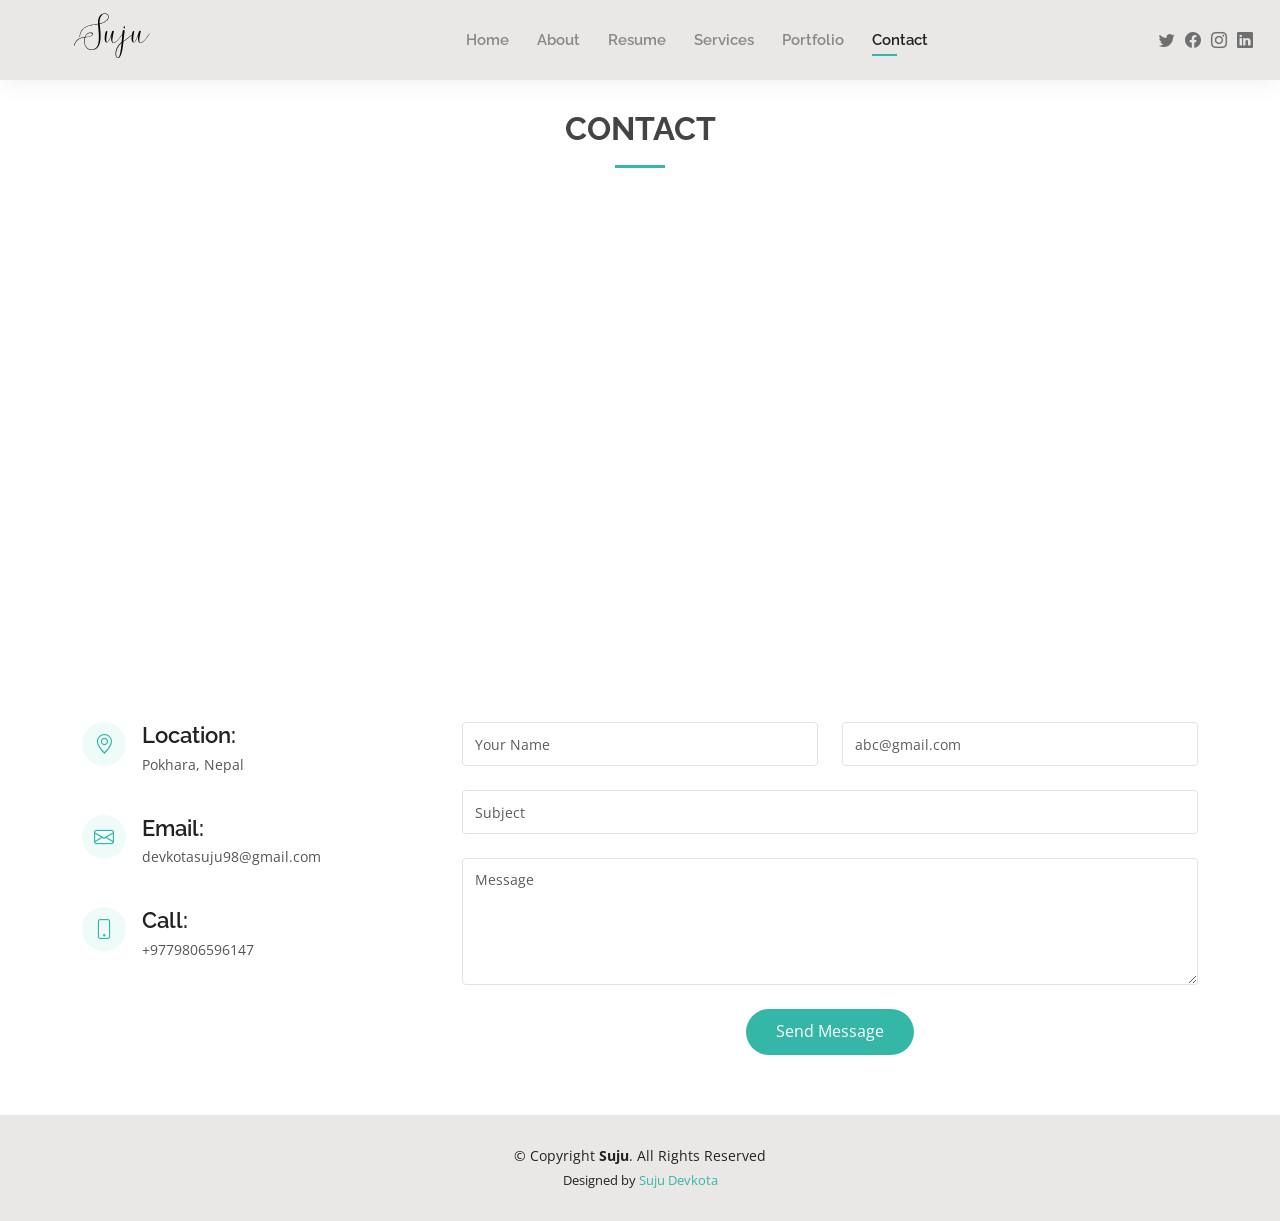
<file: contact.html>
<!DOCTYPE html>
<html lang="en">

<head>
  <meta charset="utf-8">
  <meta content="width=device-width, initial-scale=1.0" name="viewport">

  <title>Contact - Suju</title>
  <meta content="" name="description">
  <meta content="" name="keywords">

  <!-- Favicons -->
  <link href="assets/img/favicon.png" rel="icon">
  <link href="assets/img/apple-touch-icon.png" rel="apple-touch-icon">

  <!-- Google Fonts -->
  <link href="https://fonts.googleapis.com/css?family=Open+Sans:300,300i,400,400i,600,600i,700,700i|Raleway:300,300i,400,400i,500,500i,600,600i,700,700i|Poppins:300,300i,400,400i,500,500i,600,600i,700,700i" rel="stylesheet">

  <!-- Vendor CSS Files -->
  <link href="assets/vendor/aos/aos.css" rel="stylesheet">
  <link href="assets/vendor/bootstrap/css/bootstrap.min.css" rel="stylesheet">
  <link href="assets/vendor/bootstrap-icons/bootstrap-icons.css" rel="stylesheet">
  <link href="assets/vendor/boxicons/css/boxicons.min.css" rel="stylesheet">
  <link href="assets/vendor/glightbox/css/glightbox.min.css" rel="stylesheet">
  <link href="assets/vendor/swiper/swiper-bundle.min.css" rel="stylesheet">

  <!-- Template Main CSS File -->
  <link href="assets/css/style.css" rel="stylesheet">

</head>

<body>

  <!-- ======= Header ======= -->
  <header id="header" class="fixed-top">
    <div class="container-fluid d-flex justify-content-between align-items-center">

            <h1 class="logo me-auto me-lg-0"><a href="index.html"><svg xmlns="http://www.w3.org/2000/svg" xmlns:xlink="http://www.w3.org/1999/xlink" width="200" zoomAndPan="magnify" viewBox="0 0 375 374.999991" height="80" preserveAspectRatio="xMidYMid meet" version="1.0"><defs><g/></defs><g fill="#000000" fill-opacity="1"><g transform="translate(8.795497, 188.565188)"><g><path d="M 85.9375 43.164062 C 57.941406 45.367188 44.070312 15.296875 53.015625 -13.222656 C 92.289062 -16.589844 93.84375 -29.683594 85.808594 -34.480469 C 77.253906 -39.535156 58.328125 -36.292969 50.8125 -14.777344 C 25.277344 -12.183594 4.148438 0.648438 0.90625 26.3125 C 1.554688 26.3125 2.332031 26.3125 3.371094 26.3125 C 6.480469 2.460938 25.921875 -9.851562 50.292969 -12.960938 C 43.164062 10.109375 51.71875 48.089844 86.324219 45.367188 C 134.933594 41.476562 127.027344 -24.367188 121.0625 -76.214844 C 178.484375 -88.011719 171.875 -133.507812 135.582031 -123.914062 C 125.730469 -121.324219 111.472656 -108.75 113.027344 -77.253906 C 76.34375 -72.066406 31.238281 -68.179688 26.441406 -14.90625 L 28.386719 -14.90625 C 34.21875 -67.660156 77.902344 -69.996094 113.15625 -75.050781 C 117.046875 -25.921875 128.0625 39.792969 85.9375 43.164062 Z M 120.804688 -78.550781 C 118.601562 -102.140625 128.710938 -120.285156 140.246094 -122.878906 C 169.023438 -128.582031 172.652344 -89.824219 120.804688 -78.550781 Z M 84.640625 -31.496094 C 89.566406 -27.738281 88.53125 -18.664062 53.53125 -15.164062 C 60.53125 -34.480469 78.289062 -36.292969 84.640625 -31.496094 Z M 84.640625 -31.496094 "/></g></g></g><g fill="#000000" fill-opacity="1"><g transform="translate(156.558218, 188.565188)"><g><path d="M 39.664062 -40.570312 C 40.570312 -44.589844 33.183594 -46.015625 30.71875 -38.757812 C 22.683594 -15.035156 14.257812 8.8125 8.425781 8.683594 C 0.128906 8.425781 6.222656 -25.921875 9.203125 -39.664062 C 10.371094 -43.421875 3.628906 -45.625 1.296875 -39.015625 C -1.945312 -29.941406 -10.371094 11.019531 8.425781 10.371094 C 16.332031 10.109375 23.332031 -11.925781 28.515625 -25.144531 C 24.886719 -8.164062 26.960938 6.09375 31.886719 10.371094 C 47.828125 24.367188 75.699219 -23.980469 82.566406 -30.460938 C 82.566406 -31.109375 80.882812 -31.109375 80.363281 -30.589844 C 75.4375 -24.886719 46.144531 20.351562 34.609375 9.722656 C 29.292969 3.242188 38.496094 -35.644531 39.664062 -40.570312 Z M 39.664062 -40.570312 "/></g></g></g><g fill="#000000" fill-opacity="1"><g transform="translate(236.272309, 188.565188)"><g><path d="M -3.628906 8.554688 C -41.089844 38.757812 -35.515625 82.308594 -21.386719 83.214844 C -4.40625 84.253906 1.296875 40.570312 5.054688 5.574219 C 12.3125 1.945312 34.738281 -12.960938 49.253906 -30.332031 C 49.253906 -30.980469 47.179688 -30.980469 46.792969 -30.460938 C 34.480469 -16.203125 13.609375 -1.425781 5.3125 3.109375 C 7.128906 -13.871094 9.589844 -36.683594 10.628906 -44.199219 C 11.277344 -50.550781 1.425781 -49.902344 0.648438 -40.960938 C -1.554688 -14.128906 -2.722656 -0.257812 -3.628906 8.554688 Z M -3.757812 11.40625 C -6.871094 40.050781 -10.757812 81.140625 -21 81.140625 C -32.144531 81.140625 -36.941406 40.050781 -3.757812 11.40625 Z M 8.035156 -54.957031 C 11.796875 -54.957031 13.609375 -64.421875 10.238281 -65.457031 C 4.925781 -65.976562 3.5 -54.957031 8.035156 -54.957031 Z M 8.035156 -54.957031 "/></g></g></g><g fill="#000000" fill-opacity="1"><g transform="translate(282.545364, 188.565188)"><g><path d="M 39.664062 -40.570312 C 40.570312 -44.589844 33.183594 -46.015625 30.71875 -38.757812 C 22.683594 -15.035156 14.257812 8.8125 8.425781 8.683594 C 0.128906 8.425781 6.222656 -25.921875 9.203125 -39.664062 C 10.371094 -43.421875 3.628906 -45.625 1.296875 -39.015625 C -1.945312 -29.941406 -10.371094 11.019531 8.425781 10.371094 C 16.332031 10.109375 23.332031 -11.925781 28.515625 -25.144531 C 24.886719 -8.164062 26.960938 6.09375 31.886719 10.371094 C 47.828125 24.367188 75.699219 -23.980469 82.566406 -30.460938 C 82.566406 -31.109375 80.882812 -31.109375 80.363281 -30.589844 C 75.4375 -24.886719 46.144531 20.351562 34.609375 9.722656 C 29.292969 3.242188 38.496094 -35.644531 39.664062 -40.570312 Z M 39.664062 -40.570312 "/></g></g></g></svg></a></h1>
      <nav id="navbar" class="navbar order-last order-lg-0">
        <ul>
          <li><a href="index.html">Home</a></li>
          <li><a href="about.html">About</a></li>
          <li><a href="resume.html">Resume</a></li>
          <li><a href="services.html">Services</a></li>
          <li><a href="portfolio.html">Portfolio</a></li>
          <li><a class="active" href="contact.html">Contact</a></li>
        </ul>
        <i class="bi bi-list mobile-nav-toggle"></i>
      </nav><!-- .navbar -->

      <div class="header-social-links">
        <a href="#" class="twitter"><i class="bi bi-twitter"></i></a>
        <a href="https://www.facebook.com/devkotasuju" class="facebook"><i class="bi bi-facebook"></i></a>
        <a href="#" class="instagram"><i class="bi bi-instagram"></i></a>
        <a href="https://www.linkedin.com/in/suju-devkota/" class="linkedin"><i class="bi bi-linkedin"></i></i></a>
      </div>

    </div>

  </header><!-- End Header -->

  <main id="main">

    <!-- ======= Contact Section ======= -->
    <section id="contact" class="contact">
      <div class="container" data-aos="fade-up">

        <div class="section-title">
          <h2>Contact</h2>
        </div>

        <div>
        <iframe src="https://www.google.com/maps/embed?pb=!1m18!1m12!1m3!1d2340.8579760588127!2d83.97928582701407!3d28.211327914556698!2m3!1f0!2f0!3f0!3m2!1i1024!2i768!4f13.1!3m3!1m2!1s0x399595acf47c0b65%3A0x37d1e590f8a5d50e!2sWebsoft%20Technology%20Nepal%20Pvt.%20Ltd.!5e0!3m2!1sen!2snp!4v1695195412351!5m2!1sen!2snp" width="100%" height="450" style="border:0;" allowfullscreen="" loading="lazy" referrerpolicy="no-referrer-when-downgrade"></iframe>
        </div>

        <div class="row mt-5">

          <div class="col-lg-4">
            <div class="info">
              <div class="address">
                <i class="bi bi-geo-alt"></i>
                <h4>Location:</h4>
                <p>Pokhara, Nepal</p>
              </div>

              <div class="email">
                <i class="bi bi-envelope"></i>
                <h4>Email:</h4>
                <p>devkotasuju98@gmail.com</p>
              </div>

              <div class="phone">
                <i class="bi bi-phone"></i>
                <h4>Call:</h4>
                <p>+9779806596147</p>
              </div>

            </div>

          </div>

          <div class="col-lg-8 mt-5 mt-lg-0">

            <form action="forms/contact.php" method="post" role="form" class="php-email-form">
              <div class="row">
                <div class="col-md-6 form-group">
                  <input type="text" name="name" class="form-control" id="name" placeholder="Your Name" required>
                </div>
                <div class="col-md-6 form-group mt-3 mt-md-0">
                  <input type="email" class="form-control" name="email" id="email" placeholder="abc@gmail.com" required>
                </div>
              </div>
              <div class="form-group mt-3">
                <input type="text" class="form-control" name="subject" id="subject" placeholder="Subject" required>
              </div>
              <div class="form-group mt-3">
                <textarea class="form-control" name="message" rows="5" placeholder="Message" required></textarea>
              </div>
              <div class="my-3">
                <div class="loading">Loading</div>
                <div class="error-message"></div>
                <div class="sent-message">Your message has been sent. Thank you!</div>
              </div>
              <div class="text-center"><button type="submit">Send Message</button></div>
            </form>

          </div>

        </div>

      </div>
    </section><!-- End Contact Section -->

  </main><!-- End #main -->

  <!-- ======= Footer ======= -->
  <footer id="footer">
    <div class="container">
      <div class="copyright">
        &copy; Copyright <strong><span>Suju</span></strong>. All Rights Reserved
      </div>
      <div class="credits">
       
        Designed by <a href="sujudevkota.com.np">Suju Devkota</a>
      </div>
    </div>
  </footer><!-- End  Footer -->

  <div id="preloader"></div>
  <a href="#" class="back-to-top d-flex align-items-center justify-content-center"><i class="bi bi-arrow-up-short"></i></a>

  <!-- Vendor JS Files -->
  <script src="assets/vendor/purecounter/purecounter_vanilla.js"></script>
  <script src="assets/vendor/aos/aos.js"></script>
  <script src="assets/vendor/bootstrap/js/bootstrap.bundle.min.js"></script>
  <script src="assets/vendor/glightbox/js/glightbox.min.js"></script>
  <script src="assets/vendor/isotope-layout/isotope.pkgd.min.js"></script>
  <script src="assets/vendor/swiper/swiper-bundle.min.js"></script>
  <script src="assets/vendor/waypoints/noframework.waypoints.js"></script>
  <script src="assets/vendor/php-email-form/validate.js"></script>

  <!-- Template Main JS File -->
  <script src="assets/js/main.js"></script>

</body>

</html>
</file>
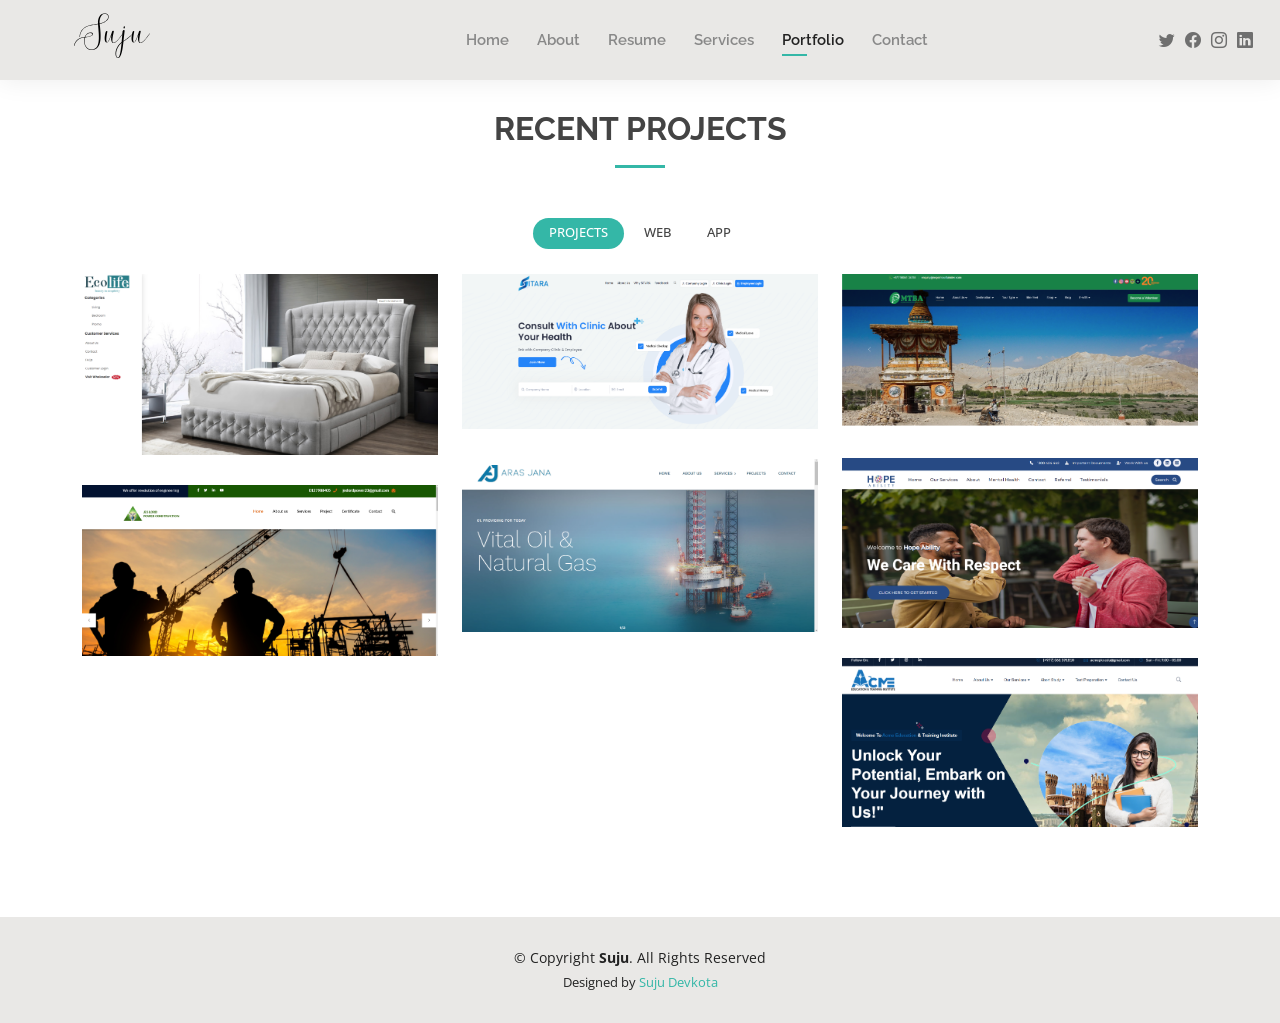
<file: portfolio.html>
<!DOCTYPE html>
<html lang="en">

<head>
  <meta charset="utf-8">
  <meta content="width=device-width, initial-scale=1.0" name="viewport">

  <title>Projects</title>
  <meta content="" name="description">
  <meta content="" name="Web developer, Project Manager">

  <!-- Favicons -->
  <link href="assets/img/favicon.png" rel="icon">
  <link href="assets/img/apple-touch-icon.png" rel="apple-touch-icon">

  <!-- Google Fonts -->
  <link href="https://fonts.googleapis.com/css?family=Open+Sans:300,300i,400,400i,600,600i,700,700i|Raleway:300,300i,400,400i,500,500i,600,600i,700,700i|Poppins:300,300i,400,400i,500,500i,600,600i,700,700i" rel="stylesheet">

  <!-- Vendor CSS Files -->
  <link href="assets/vendor/aos/aos.css" rel="stylesheet">
  <link href="assets/vendor/bootstrap/css/bootstrap.min.css" rel="stylesheet">
  <link href="assets/vendor/bootstrap-icons/bootstrap-icons.css" rel="stylesheet">
  <link href="assets/vendor/boxicons/css/boxicons.min.css" rel="stylesheet">
  <link href="assets/vendor/glightbox/css/glightbox.min.css" rel="stylesheet">
  <link href="assets/vendor/swiper/swiper-bundle.min.css" rel="stylesheet">

  <!-- Template Main CSS File -->
  <link href="assets/css/style.css" rel="stylesheet">

  
</head>

<body>

  <!-- ======= Header ======= -->
  <header id="header" class="fixed-top">
    <div class="container-fluid d-flex justify-content-between align-items-center">

            <h1 class="logo me-auto me-lg-0"><a href="index.html"><svg xmlns="http://www.w3.org/2000/svg" xmlns:xlink="http://www.w3.org/1999/xlink" width="200" zoomAndPan="magnify" viewBox="0 0 375 374.999991" height="80" preserveAspectRatio="xMidYMid meet" version="1.0"><defs><g/></defs><g fill="#000000" fill-opacity="1"><g transform="translate(8.795497, 188.565188)"><g><path d="M 85.9375 43.164062 C 57.941406 45.367188 44.070312 15.296875 53.015625 -13.222656 C 92.289062 -16.589844 93.84375 -29.683594 85.808594 -34.480469 C 77.253906 -39.535156 58.328125 -36.292969 50.8125 -14.777344 C 25.277344 -12.183594 4.148438 0.648438 0.90625 26.3125 C 1.554688 26.3125 2.332031 26.3125 3.371094 26.3125 C 6.480469 2.460938 25.921875 -9.851562 50.292969 -12.960938 C 43.164062 10.109375 51.71875 48.089844 86.324219 45.367188 C 134.933594 41.476562 127.027344 -24.367188 121.0625 -76.214844 C 178.484375 -88.011719 171.875 -133.507812 135.582031 -123.914062 C 125.730469 -121.324219 111.472656 -108.75 113.027344 -77.253906 C 76.34375 -72.066406 31.238281 -68.179688 26.441406 -14.90625 L 28.386719 -14.90625 C 34.21875 -67.660156 77.902344 -69.996094 113.15625 -75.050781 C 117.046875 -25.921875 128.0625 39.792969 85.9375 43.164062 Z M 120.804688 -78.550781 C 118.601562 -102.140625 128.710938 -120.285156 140.246094 -122.878906 C 169.023438 -128.582031 172.652344 -89.824219 120.804688 -78.550781 Z M 84.640625 -31.496094 C 89.566406 -27.738281 88.53125 -18.664062 53.53125 -15.164062 C 60.53125 -34.480469 78.289062 -36.292969 84.640625 -31.496094 Z M 84.640625 -31.496094 "/></g></g></g><g fill="#000000" fill-opacity="1"><g transform="translate(156.558218, 188.565188)"><g><path d="M 39.664062 -40.570312 C 40.570312 -44.589844 33.183594 -46.015625 30.71875 -38.757812 C 22.683594 -15.035156 14.257812 8.8125 8.425781 8.683594 C 0.128906 8.425781 6.222656 -25.921875 9.203125 -39.664062 C 10.371094 -43.421875 3.628906 -45.625 1.296875 -39.015625 C -1.945312 -29.941406 -10.371094 11.019531 8.425781 10.371094 C 16.332031 10.109375 23.332031 -11.925781 28.515625 -25.144531 C 24.886719 -8.164062 26.960938 6.09375 31.886719 10.371094 C 47.828125 24.367188 75.699219 -23.980469 82.566406 -30.460938 C 82.566406 -31.109375 80.882812 -31.109375 80.363281 -30.589844 C 75.4375 -24.886719 46.144531 20.351562 34.609375 9.722656 C 29.292969 3.242188 38.496094 -35.644531 39.664062 -40.570312 Z M 39.664062 -40.570312 "/></g></g></g><g fill="#000000" fill-opacity="1"><g transform="translate(236.272309, 188.565188)"><g><path d="M -3.628906 8.554688 C -41.089844 38.757812 -35.515625 82.308594 -21.386719 83.214844 C -4.40625 84.253906 1.296875 40.570312 5.054688 5.574219 C 12.3125 1.945312 34.738281 -12.960938 49.253906 -30.332031 C 49.253906 -30.980469 47.179688 -30.980469 46.792969 -30.460938 C 34.480469 -16.203125 13.609375 -1.425781 5.3125 3.109375 C 7.128906 -13.871094 9.589844 -36.683594 10.628906 -44.199219 C 11.277344 -50.550781 1.425781 -49.902344 0.648438 -40.960938 C -1.554688 -14.128906 -2.722656 -0.257812 -3.628906 8.554688 Z M -3.757812 11.40625 C -6.871094 40.050781 -10.757812 81.140625 -21 81.140625 C -32.144531 81.140625 -36.941406 40.050781 -3.757812 11.40625 Z M 8.035156 -54.957031 C 11.796875 -54.957031 13.609375 -64.421875 10.238281 -65.457031 C 4.925781 -65.976562 3.5 -54.957031 8.035156 -54.957031 Z M 8.035156 -54.957031 "/></g></g></g><g fill="#000000" fill-opacity="1"><g transform="translate(282.545364, 188.565188)"><g><path d="M 39.664062 -40.570312 C 40.570312 -44.589844 33.183594 -46.015625 30.71875 -38.757812 C 22.683594 -15.035156 14.257812 8.8125 8.425781 8.683594 C 0.128906 8.425781 6.222656 -25.921875 9.203125 -39.664062 C 10.371094 -43.421875 3.628906 -45.625 1.296875 -39.015625 C -1.945312 -29.941406 -10.371094 11.019531 8.425781 10.371094 C 16.332031 10.109375 23.332031 -11.925781 28.515625 -25.144531 C 24.886719 -8.164062 26.960938 6.09375 31.886719 10.371094 C 47.828125 24.367188 75.699219 -23.980469 82.566406 -30.460938 C 82.566406 -31.109375 80.882812 -31.109375 80.363281 -30.589844 C 75.4375 -24.886719 46.144531 20.351562 34.609375 9.722656 C 29.292969 3.242188 38.496094 -35.644531 39.664062 -40.570312 Z M 39.664062 -40.570312 "/></g></g></g></svg></a></h1>

      

      <nav id="navbar" class="navbar order-last order-lg-0">
        <ul>
          <li><a href="index.html">Home</a></li>
          <li><a href="about.html">About</a></li>
          <li><a href="resume.html">Resume</a></li>
          <li><a href="services.html">Services</a></li>
          <li><a  class="active" href="portfolio.html">Portfolio</a></li>
          <li><a href="contact.html">Contact</a></li>
        </ul>
        <i class="bi bi-list mobile-nav-toggle"></i>
      </nav><!-- .navbar -->

      <div class="header-social-links">
        <a href="#" class="twitter"><i class="bi bi-twitter"></i></a>
        <a href="https://www.facebook.com/devkotasuju" class="facebook"><i class="bi bi-facebook"></i></a>
        <a href="#" class="instagram"><i class="bi bi-instagram"></i></a>
        <a href="https://www.linkedin.com/in/suju-devkota/" class="linkedin"><i class="bi bi-linkedin"></i></i></a>
      </div>

    </div>

  </header>
<body>
  <main id="main">

    <!-- ======= Portfolio Section ======= -->
    <section id="portfolio" class="portfolio">
      <div class="container" data-aos="fade-up">

        <div class="section-title">
          <h2>Recent Projects</h2>
          
        </div>

        <div class="row" data-aos="fade-up" data-aos-delay="100">
          <div class="col-lg-12 d-flex justify-content-center">
            <ul id="portfolio-flters">
              <li data-filter="*" class="filter-active">Projects</li>
              <li data-filter=".filter-web">Web</li>
              <li data-filter=".filter-app">App</li>
            </ul>
          </div>
        </div>

        <div class="row portfolio-container" data-aos="fade-up" data-aos-delay="200">

          <div class="col-lg-4 col-md-6 portfolio-item filter-web">
            <div class="portfolio-wrap">
              <img src="assets/img/portfolio/ecolife.png" class="img-fluid" alt="">
              <div class="portfolio-info">
                <h4>Ecolife Furniture</h4>
                 <div class="portfolio-links">
                 <a href="https://www.ecolifefurniture.com.au/" class="portfolio-details-lightbox" data-glightbox="type: external" title="Portfolio Details"><i class="bx bx-link"></i></a>
                </div>
              </div>
            </div>
          </div>

          <div class="col-lg-4 col-md-6 portfolio-item filter-app">
            <div class="portfolio-wrap">
              <img src="assets/img/portfolio/sitara.png" class="img-fluid" alt="">
              <div class="portfolio-info">
                <h4>Sitara</h4>
                <div class="portfolio-links">
                  <a href="https://sitara.my/" class="portfolio-details-lightbox" data-glightbox="type: external" title="Portfolio Details"><i class="bx bx-link"></i></a>
                </div>
              </div>
            </div>
          </div>

          <div class="col-lg-4 col-md-6 portfolio-item filter-web">
            <div class="portfolio-wrap">
              <img src="assets/img/portfolio/mtba.png" class="img-fluid" alt="">
              <div class="portfolio-info">
                <h4>Nepal Mountain Bike Adventure</h4>
                  <div class="portfolio-links">
                  <a href="https://nepalmountainbike.com/" class="portfolio-details-lightbox" data-glightbox="type: external" title="Portfolio Details"><i class="bx bx-link"></i></a>
                </div>
              </div>
            </div>
          </div>

          <div class="col-lg-4 col-md-6 portfolio-item filter-web">
            <div class="portfolio-wrap">
              <img src="assets/img/portfolio/hope.png" class="img-fluid" alt="">
              <div class="portfolio-info">
                <h4>Hopeability</h4>
              
                <div class="portfolio-links">
                    <a href="https://hopeability.com.au/" class="portfolio-details-lightbox" data-glightbox="type: external" title="Portfolio Details"><i class="bx bx-link"></i></a>
                </div>
              </div>
            </div>
          </div>

          <div class="col-lg-4 col-md-6 portfolio-item filter-web">
            <div class="portfolio-wrap">
              <img src="assets/img/portfolio/arasjana.png" class="img-fluid" alt="">
              <div class="portfolio-info">
                <h4>Arasjana Construction</h4>
                
                <div class="portfolio-links">
                  <a href="https://arasjana.com/" class="portfolio-details-lightbox" data-glightbox="type: external" title="Portfolio Details"><i class="bx bx-link"></i></a>
                </div>
              </div>
            </div>
          </div>

          <div class="col-lg-4 col-md-6 portfolio-item filter-web">
            <div class="portfolio-wrap">
              <img src="assets/img/portfolio/jes.png" class="img-fluid" alt="">
              <div class="portfolio-info">
                <h4>Jeslordpower Construction</h4>
                <div class="portfolio-links">
                  <a href="https://jeslordpowerconstruction.com/" class="portfolio-details-lightbox" data-glightbox="type: external" title="Portfolio Details"><i class="bx bx-link"></i></a>
                </div>
              </div>
            </div>
          </div>

          <div class="col-lg-4 col-md-6 portfolio-item filter-web">
            <div class="portfolio-wrap">
              <img src="assets/img/portfolio/acme.png" class="img-fluid" alt="">
              <div class="portfolio-info">
                <h4>Acme Education </h4>
                
                <div class="portfolio-links">
                  <a href="https://www.acmeeducation.com.np/" class="portfolio-details-lightbox" data-glightbox="type: external" title="Portfolio Details"><i class="bx bx-link"></i></a>
                </div>
              </div>
            </div>
          </div>

        </div>

      </div>
    </section><!-- End Portfolio Section -->

    </main><!-- End #main -->
   
  </body>
  <footer id="footer">
    <div class="container">
      <div class="copyright">
        &copy; Copyright <strong><span>Suju</span></strong>. All Rights Reserved
      </div>
      <div class="credits">
       
        Designed by <a href="sujudevkota.com.np">Suju Devkota</a>
      </div>
    </div>
  </footer><!-- End  Footer -->

  <div id="preloader"></div>
  <a href="#" class="back-to-top d-flex align-items-center justify-content-center"><i class="bi bi-arrow-up-short"></i></a>

  <!-- Vendor JS Files -->
  <script src="assets/vendor/purecounter/purecounter_vanilla.js"></script>
  <script src="assets/vendor/aos/aos.js"></script>
  <script src="assets/vendor/bootstrap/js/bootstrap.bundle.min.js"></script>
  <script src="assets/vendor/glightbox/js/glightbox.min.js"></script>
  <script src="assets/vendor/isotope-layout/isotope.pkgd.min.js"></script>
  <script src="assets/vendor/swiper/swiper-bundle.min.js"></script>
  <script src="assets/vendor/waypoints/noframework.waypoints.js"></script>
  <script src="assets/vendor/php-email-form/validate.js"></script>

  <!-- Template Main JS File -->
  <script src="assets/js/main.js"></script>

</body>

</html>
</file>
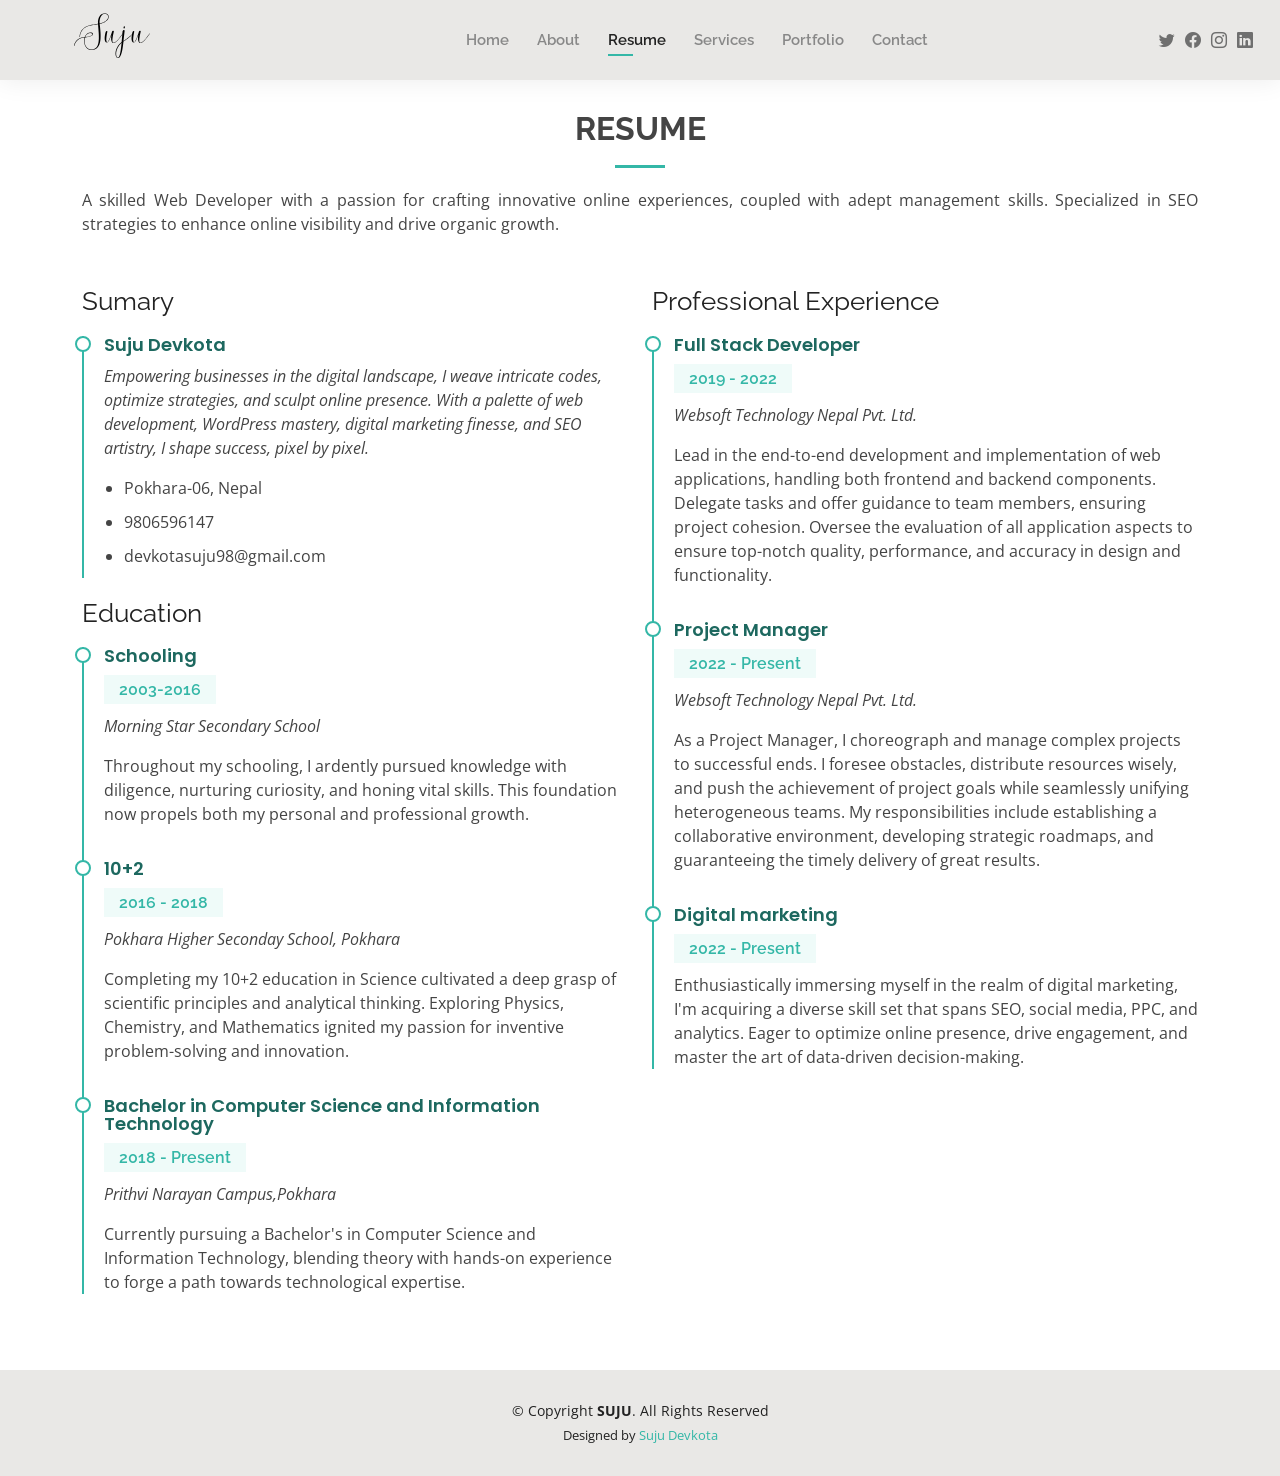
<file: resume.html>
<!DOCTYPE html>
<html lang="en">

<head>
  <meta charset="utf-8">
  <meta content="width=device-width, initial-scale=1.0" name="viewport">

  <title>Resume - Suju</title>
  <meta content="" name="description">
  <meta content="" name="keywords">

  <!-- Favicons -->
  <link href="assets/img/favicon.png" rel="icon">
  <link href="assets/img/apple-touch-icon.png" rel="apple-touch-icon">

  <!-- Google Fonts -->
  <link href="https://fonts.googleapis.com/css?family=Open+Sans:300,300i,400,400i,600,600i,700,700i|Raleway:300,300i,400,400i,500,500i,600,600i,700,700i|Poppins:300,300i,400,400i,500,500i,600,600i,700,700i" rel="stylesheet">

  <!-- Vendor CSS Files -->
  <link href="assets/vendor/aos/aos.css" rel="stylesheet">
  <link href="assets/vendor/bootstrap/css/bootstrap.min.css" rel="stylesheet">
  <link href="assets/vendor/bootstrap-icons/bootstrap-icons.css" rel="stylesheet">
  <link href="assets/vendor/boxicons/css/boxicons.min.css" rel="stylesheet">
  <link href="assets/vendor/glightbox/css/glightbox.min.css" rel="stylesheet">
  <link href="assets/vendor/swiper/swiper-bundle.min.css" rel="stylesheet">

  <!-- Template Main CSS File -->
  <link href="assets/css/style.css" rel="stylesheet">

</head>

<body>

  <!-- ======= Header ======= -->
  <header id="header" class="fixed-top">
    <div class="container-fluid d-flex justify-content-between align-items-center">

            <h1 class="logo me-auto me-lg-0"><a href="index.html"><svg xmlns="http://www.w3.org/2000/svg" xmlns:xlink="http://www.w3.org/1999/xlink" width="200" zoomAndPan="magnify" viewBox="0 0 375 374.999991" height="80" preserveAspectRatio="xMidYMid meet" version="1.0"><defs><g/></defs><g fill="#000000" fill-opacity="1"><g transform="translate(8.795497, 188.565188)"><g><path d="M 85.9375 43.164062 C 57.941406 45.367188 44.070312 15.296875 53.015625 -13.222656 C 92.289062 -16.589844 93.84375 -29.683594 85.808594 -34.480469 C 77.253906 -39.535156 58.328125 -36.292969 50.8125 -14.777344 C 25.277344 -12.183594 4.148438 0.648438 0.90625 26.3125 C 1.554688 26.3125 2.332031 26.3125 3.371094 26.3125 C 6.480469 2.460938 25.921875 -9.851562 50.292969 -12.960938 C 43.164062 10.109375 51.71875 48.089844 86.324219 45.367188 C 134.933594 41.476562 127.027344 -24.367188 121.0625 -76.214844 C 178.484375 -88.011719 171.875 -133.507812 135.582031 -123.914062 C 125.730469 -121.324219 111.472656 -108.75 113.027344 -77.253906 C 76.34375 -72.066406 31.238281 -68.179688 26.441406 -14.90625 L 28.386719 -14.90625 C 34.21875 -67.660156 77.902344 -69.996094 113.15625 -75.050781 C 117.046875 -25.921875 128.0625 39.792969 85.9375 43.164062 Z M 120.804688 -78.550781 C 118.601562 -102.140625 128.710938 -120.285156 140.246094 -122.878906 C 169.023438 -128.582031 172.652344 -89.824219 120.804688 -78.550781 Z M 84.640625 -31.496094 C 89.566406 -27.738281 88.53125 -18.664062 53.53125 -15.164062 C 60.53125 -34.480469 78.289062 -36.292969 84.640625 -31.496094 Z M 84.640625 -31.496094 "/></g></g></g><g fill="#000000" fill-opacity="1"><g transform="translate(156.558218, 188.565188)"><g><path d="M 39.664062 -40.570312 C 40.570312 -44.589844 33.183594 -46.015625 30.71875 -38.757812 C 22.683594 -15.035156 14.257812 8.8125 8.425781 8.683594 C 0.128906 8.425781 6.222656 -25.921875 9.203125 -39.664062 C 10.371094 -43.421875 3.628906 -45.625 1.296875 -39.015625 C -1.945312 -29.941406 -10.371094 11.019531 8.425781 10.371094 C 16.332031 10.109375 23.332031 -11.925781 28.515625 -25.144531 C 24.886719 -8.164062 26.960938 6.09375 31.886719 10.371094 C 47.828125 24.367188 75.699219 -23.980469 82.566406 -30.460938 C 82.566406 -31.109375 80.882812 -31.109375 80.363281 -30.589844 C 75.4375 -24.886719 46.144531 20.351562 34.609375 9.722656 C 29.292969 3.242188 38.496094 -35.644531 39.664062 -40.570312 Z M 39.664062 -40.570312 "/></g></g></g><g fill="#000000" fill-opacity="1"><g transform="translate(236.272309, 188.565188)"><g><path d="M -3.628906 8.554688 C -41.089844 38.757812 -35.515625 82.308594 -21.386719 83.214844 C -4.40625 84.253906 1.296875 40.570312 5.054688 5.574219 C 12.3125 1.945312 34.738281 -12.960938 49.253906 -30.332031 C 49.253906 -30.980469 47.179688 -30.980469 46.792969 -30.460938 C 34.480469 -16.203125 13.609375 -1.425781 5.3125 3.109375 C 7.128906 -13.871094 9.589844 -36.683594 10.628906 -44.199219 C 11.277344 -50.550781 1.425781 -49.902344 0.648438 -40.960938 C -1.554688 -14.128906 -2.722656 -0.257812 -3.628906 8.554688 Z M -3.757812 11.40625 C -6.871094 40.050781 -10.757812 81.140625 -21 81.140625 C -32.144531 81.140625 -36.941406 40.050781 -3.757812 11.40625 Z M 8.035156 -54.957031 C 11.796875 -54.957031 13.609375 -64.421875 10.238281 -65.457031 C 4.925781 -65.976562 3.5 -54.957031 8.035156 -54.957031 Z M 8.035156 -54.957031 "/></g></g></g><g fill="#000000" fill-opacity="1"><g transform="translate(282.545364, 188.565188)"><g><path d="M 39.664062 -40.570312 C 40.570312 -44.589844 33.183594 -46.015625 30.71875 -38.757812 C 22.683594 -15.035156 14.257812 8.8125 8.425781 8.683594 C 0.128906 8.425781 6.222656 -25.921875 9.203125 -39.664062 C 10.371094 -43.421875 3.628906 -45.625 1.296875 -39.015625 C -1.945312 -29.941406 -10.371094 11.019531 8.425781 10.371094 C 16.332031 10.109375 23.332031 -11.925781 28.515625 -25.144531 C 24.886719 -8.164062 26.960938 6.09375 31.886719 10.371094 C 47.828125 24.367188 75.699219 -23.980469 82.566406 -30.460938 C 82.566406 -31.109375 80.882812 -31.109375 80.363281 -30.589844 C 75.4375 -24.886719 46.144531 20.351562 34.609375 9.722656 C 29.292969 3.242188 38.496094 -35.644531 39.664062 -40.570312 Z M 39.664062 -40.570312 "/></g></g></g></svg></a></h1>


      <nav id="navbar" class="navbar order-last order-lg-0">
        <ul>
          <li><a href="index.html">Home</a></li>
          <li><a href="about.html">About</a></li>
          <li><a class="active" href="resume.html">Resume</a></li>
          <li><a href="services.html">Services</a></li>
          <li><a href="portfolio.html">Portfolio</a></li>
          <li><a href="contact.html">Contact</a></li>
        </ul>
        <i class="bi bi-list mobile-nav-toggle"></i>
      </nav><!-- .navbar -->

      <div class="header-social-links">
        <a href="#" class="twitter"><i class="bi bi-twitter"></i></a>
        <a href="https://www.facebook.com/devkotasuju" class="facebook"><i class="bi bi-facebook"></i></a>
        <a href="#" class="instagram"><i class="bi bi-instagram"></i></a>
        <a href="https://www.linkedin.com/in/suju-devkota/" class="linkedin"><i class="bi bi-linkedin"></i></i></a>
      </div>

    </div>

  </header><!-- End Header -->

  <main id="main">

    <!-- ======= Resume Section ======= -->
    <section id="resume" class="resume">
      <div class="container" data-aos="fade-up">


        <div class="section-title">
          <h2>Resume</h2>
          <p style="text-align: justify">A skilled Web Developer with a passion for crafting innovative online experiences, coupled with adept management skills. Specialized in SEO strategies to enhance online visibility and drive organic growth.</p>
        </div>

        <div class="row">
          <div class="col-lg-6">
            <h3 class="resume-title">Sumary</h3>
            <div class="resume-item pb-0">
              <h4>Suju Devkota</h4>
              <p><em>Empowering businesses in the digital landscape, I weave intricate codes, optimize strategies, and sculpt online presence. With a palette of web development, WordPress mastery, digital marketing finesse, and SEO artistry, I shape success, pixel by pixel.</em></p>
              <p>
              <ul>
                <li>Pokhara-06, Nepal</li>
                <li>9806596147</li>
                <li>devkotasuju98@gmail.com</li>
              </ul>
              </p>
            </div>
            <h3 class="resume-title">Education</h3>
            <div class="resume-item">
              <h4>Schooling</h4>
              <h5>2003-2016</h5>
              <p><em>Morning Star Secondary School</em></p>
              <p>Throughout my schooling, I ardently pursued knowledge with diligence, nurturing curiosity, and honing vital skills. This foundation now propels both my personal and professional growth.</p>
            </div>
            <div class="resume-item">
              <h4>10+2</h4>
              <h5>2016 - 2018</h5>
              <p><em>Pokhara Higher Seconday School, Pokhara</em></p>
              <p>Completing my 10+2 education in Science cultivated a deep grasp of scientific principles and analytical thinking. Exploring Physics, Chemistry, and Mathematics ignited my passion for inventive problem-solving and innovation.</p>
            </div>
            <div class="resume-item">
              <h4>Bachelor in Computer Science and Information Technology</h4>
              <h5>2018 - Present</h5>
              <p><em>Prithvi Narayan Campus,Pokhara</em></p><p>Currently pursuing a Bachelor's in Computer Science and Information Technology, blending theory with hands-on experience to forge a path towards technological expertise.</p>
            </div>
           </div>
          <div class="col-lg-6">
          <h3 class="resume-title">Professional Experience</h3>
         <div class="resume-item">
              <h4>Full Stack Developer</h4>
              <h5>2019 - 2022</h5>
              <p><em>Websoft Technology Nepal Pvt. Ltd. </em></p>
              <p>
              Lead in the end-to-end development and implementation of web applications, handling both frontend and backend components. Delegate tasks and offer guidance to team members, ensuring project cohesion. Oversee the evaluation of all application aspects to ensure top-notch quality, performance, and accuracy in design and functionality.
              </p>
            </div>
          <div class="resume-item">
              <h4>Project Manager</h4>
              <h5>2022 - Present</h5>
              <p><em>Websoft Technology Nepal Pvt. Ltd.</em></p>
              <p>
              As a Project Manager, I choreograph and manage complex projects to successful ends. I foresee obstacles, distribute resources wisely, and push the achievement of project goals while seamlessly unifying heterogeneous teams. My responsibilities include establishing a collaborative environment, developing strategic roadmaps, and guaranteeing the timely delivery of great results.</p>
            </div>
            <div class="resume-item">
              <h4>Digital marketing</h4>
              <h5>2022 - Present</h5>
               <p>
              Enthusiastically immersing myself in the realm of digital marketing, I'm acquiring a diverse skill set that spans SEO, social media, PPC, and analytics. Eager to optimize online presence, drive engagement, and master the art of data-driven decision-making.
            </div>
          </div>
        </div>

      </div>
    </section><!-- End Resume Section -->

  </main><!-- End #main -->

  <!-- ======= Footer ======= -->
  <footer id="footer">
    <div class="container">
      <div class="copyright">
        &copy; Copyright <strong><span>SUJU</span></strong>. All Rights Reserved
      </div>
      <div class="credits">
       
        Designed by <a href="sujudevkota.com.np">Suju Devkota</a>
      </div>
    </div>
  </footer><!-- End  Footer -->

  <div id="preloader"></div>
  <a href="#" class="back-to-top d-flex align-items-center justify-content-center"><i class="bi bi-arrow-up-short"></i></a>

  <!-- Vendor JS Files -->
  <script src="assets/vendor/purecounter/purecounter_vanilla.js"></script>
  <script src="assets/vendor/aos/aos.js"></script>
  <script src="assets/vendor/bootstrap/js/bootstrap.bundle.min.js"></script>
  <script src="assets/vendor/glightbox/js/glightbox.min.js"></script>
  <script src="assets/vendor/isotope-layout/isotope.pkgd.min.js"></script>
  <script src="assets/vendor/swiper/swiper-bundle.min.js"></script>
  <script src="assets/vendor/waypoints/noframework.waypoints.js"></script>
  <script src="assets/vendor/php-email-form/validate.js"></script>

  <!-- Template Main JS File -->
  <script src="assets/js/main.js"></script>

</body>

</html>
</file>
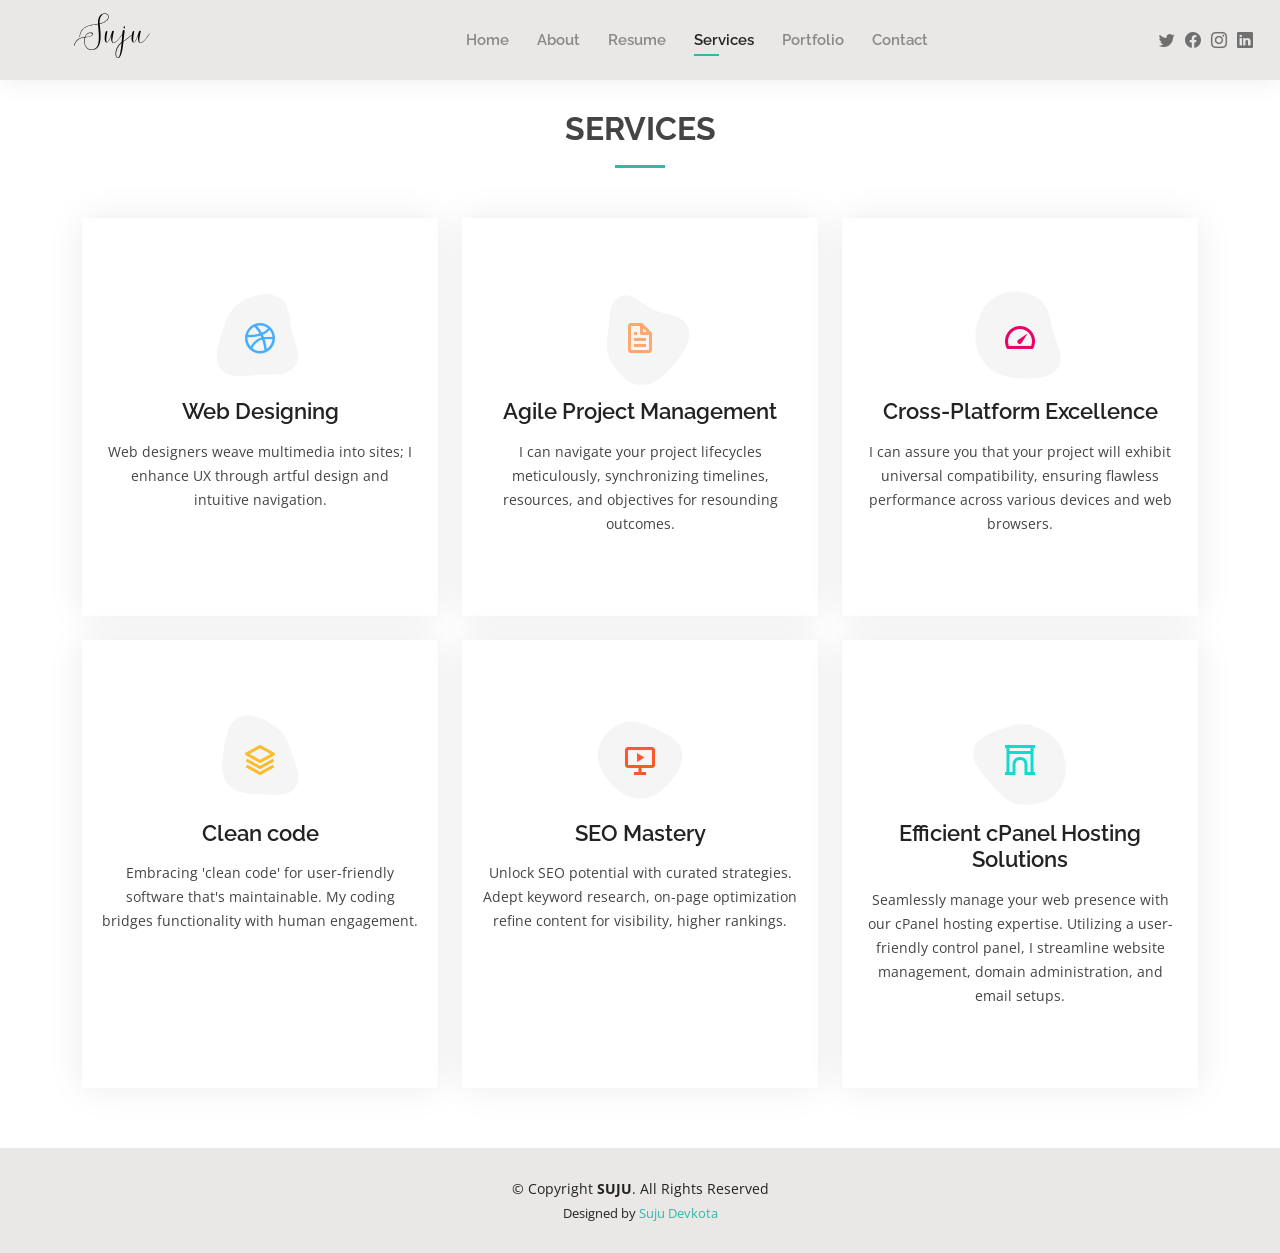
<file: services.html>
<!DOCTYPE html>
<html lang="en">

<head>
  <meta charset="utf-8">
  <meta content="width=device-width, initial-scale=1.0" name="viewport">

  <title>Services - Suju</title>
  <meta content="" name="description">
  <meta content="" name="keywords">

  <!-- Favicons -->
  <link href="assets/img/favicon.png" rel="icon">
  <link href="assets/img/apple-touch-icon.png" rel="apple-touch-icon">

  <!-- Google Fonts -->
  <link href="https://fonts.googleapis.com/css?family=Open+Sans:300,300i,400,400i,600,600i,700,700i|Raleway:300,300i,400,400i,500,500i,600,600i,700,700i|Poppins:300,300i,400,400i,500,500i,600,600i,700,700i" rel="stylesheet">

  <!-- Vendor CSS Files -->
  <link href="assets/vendor/aos/aos.css" rel="stylesheet">
  <link href="assets/vendor/bootstrap/css/bootstrap.min.css" rel="stylesheet">
  <link href="assets/vendor/bootstrap-icons/bootstrap-icons.css" rel="stylesheet">
  <link href="assets/vendor/boxicons/css/boxicons.min.css" rel="stylesheet">
  <link href="assets/vendor/glightbox/css/glightbox.min.css" rel="stylesheet">
  <link href="assets/vendor/swiper/swiper-bundle.min.css" rel="stylesheet">

  <!-- Template Main CSS File -->
  <link href="assets/css/style.css" rel="stylesheet">

</head>

<body>

  <!-- ======= Header ======= -->
  <header id="header" class="fixed-top">
    <div class="container-fluid d-flex justify-content-between align-items-center">

            <h1 class="logo me-auto me-lg-0"><a href="index.html"><svg xmlns="http://www.w3.org/2000/svg" xmlns:xlink="http://www.w3.org/1999/xlink" width="200" zoomAndPan="magnify" viewBox="0 0 375 374.999991" height="80" preserveAspectRatio="xMidYMid meet" version="1.0"><defs><g/></defs><g fill="#000000" fill-opacity="1"><g transform="translate(8.795497, 188.565188)"><g><path d="M 85.9375 43.164062 C 57.941406 45.367188 44.070312 15.296875 53.015625 -13.222656 C 92.289062 -16.589844 93.84375 -29.683594 85.808594 -34.480469 C 77.253906 -39.535156 58.328125 -36.292969 50.8125 -14.777344 C 25.277344 -12.183594 4.148438 0.648438 0.90625 26.3125 C 1.554688 26.3125 2.332031 26.3125 3.371094 26.3125 C 6.480469 2.460938 25.921875 -9.851562 50.292969 -12.960938 C 43.164062 10.109375 51.71875 48.089844 86.324219 45.367188 C 134.933594 41.476562 127.027344 -24.367188 121.0625 -76.214844 C 178.484375 -88.011719 171.875 -133.507812 135.582031 -123.914062 C 125.730469 -121.324219 111.472656 -108.75 113.027344 -77.253906 C 76.34375 -72.066406 31.238281 -68.179688 26.441406 -14.90625 L 28.386719 -14.90625 C 34.21875 -67.660156 77.902344 -69.996094 113.15625 -75.050781 C 117.046875 -25.921875 128.0625 39.792969 85.9375 43.164062 Z M 120.804688 -78.550781 C 118.601562 -102.140625 128.710938 -120.285156 140.246094 -122.878906 C 169.023438 -128.582031 172.652344 -89.824219 120.804688 -78.550781 Z M 84.640625 -31.496094 C 89.566406 -27.738281 88.53125 -18.664062 53.53125 -15.164062 C 60.53125 -34.480469 78.289062 -36.292969 84.640625 -31.496094 Z M 84.640625 -31.496094 "/></g></g></g><g fill="#000000" fill-opacity="1"><g transform="translate(156.558218, 188.565188)"><g><path d="M 39.664062 -40.570312 C 40.570312 -44.589844 33.183594 -46.015625 30.71875 -38.757812 C 22.683594 -15.035156 14.257812 8.8125 8.425781 8.683594 C 0.128906 8.425781 6.222656 -25.921875 9.203125 -39.664062 C 10.371094 -43.421875 3.628906 -45.625 1.296875 -39.015625 C -1.945312 -29.941406 -10.371094 11.019531 8.425781 10.371094 C 16.332031 10.109375 23.332031 -11.925781 28.515625 -25.144531 C 24.886719 -8.164062 26.960938 6.09375 31.886719 10.371094 C 47.828125 24.367188 75.699219 -23.980469 82.566406 -30.460938 C 82.566406 -31.109375 80.882812 -31.109375 80.363281 -30.589844 C 75.4375 -24.886719 46.144531 20.351562 34.609375 9.722656 C 29.292969 3.242188 38.496094 -35.644531 39.664062 -40.570312 Z M 39.664062 -40.570312 "/></g></g></g><g fill="#000000" fill-opacity="1"><g transform="translate(236.272309, 188.565188)"><g><path d="M -3.628906 8.554688 C -41.089844 38.757812 -35.515625 82.308594 -21.386719 83.214844 C -4.40625 84.253906 1.296875 40.570312 5.054688 5.574219 C 12.3125 1.945312 34.738281 -12.960938 49.253906 -30.332031 C 49.253906 -30.980469 47.179688 -30.980469 46.792969 -30.460938 C 34.480469 -16.203125 13.609375 -1.425781 5.3125 3.109375 C 7.128906 -13.871094 9.589844 -36.683594 10.628906 -44.199219 C 11.277344 -50.550781 1.425781 -49.902344 0.648438 -40.960938 C -1.554688 -14.128906 -2.722656 -0.257812 -3.628906 8.554688 Z M -3.757812 11.40625 C -6.871094 40.050781 -10.757812 81.140625 -21 81.140625 C -32.144531 81.140625 -36.941406 40.050781 -3.757812 11.40625 Z M 8.035156 -54.957031 C 11.796875 -54.957031 13.609375 -64.421875 10.238281 -65.457031 C 4.925781 -65.976562 3.5 -54.957031 8.035156 -54.957031 Z M 8.035156 -54.957031 "/></g></g></g><g fill="#000000" fill-opacity="1"><g transform="translate(282.545364, 188.565188)"><g><path d="M 39.664062 -40.570312 C 40.570312 -44.589844 33.183594 -46.015625 30.71875 -38.757812 C 22.683594 -15.035156 14.257812 8.8125 8.425781 8.683594 C 0.128906 8.425781 6.222656 -25.921875 9.203125 -39.664062 C 10.371094 -43.421875 3.628906 -45.625 1.296875 -39.015625 C -1.945312 -29.941406 -10.371094 11.019531 8.425781 10.371094 C 16.332031 10.109375 23.332031 -11.925781 28.515625 -25.144531 C 24.886719 -8.164062 26.960938 6.09375 31.886719 10.371094 C 47.828125 24.367188 75.699219 -23.980469 82.566406 -30.460938 C 82.566406 -31.109375 80.882812 -31.109375 80.363281 -30.589844 C 75.4375 -24.886719 46.144531 20.351562 34.609375 9.722656 C 29.292969 3.242188 38.496094 -35.644531 39.664062 -40.570312 Z M 39.664062 -40.570312 "/></g></g></g></svg></a></h1>


      <nav id="navbar" class="navbar order-last order-lg-0">
        <ul>
          <li><a href="index.html">Home</a></li>
          <li><a href="about.html">About</a></li>
          <li><a href="resume.html">Resume</a></li>
          <li><a class="active" href="services.html">Services</a></li>
          <li><a href="portfolio.html">Portfolio</a></li>
          <li><a href="contact.html">Contact</a></li>
        </ul>
        <i class="bi bi-list mobile-nav-toggle"></i>
      </nav><!-- .navbar -->

      <div class="header-social-links">
        <a href="#" class="twitter"><i class="bi bi-twitter"></i></a>
        <a href="#" class="facebook"><i class="bi bi-facebook"></i></a>
        <a href="#" class="instagram"><i class="bi bi-instagram"></i></a>
        <a href="#" class="linkedin"><i class="bi bi-linkedin"></i></i></a>
      </div>

    </div>

  </header><!-- End Header -->

  <main id="main">

    <!-- ======= Services Section ======= -->
    <section id="services" class="services">
      <div class="container" data-aos="fade-up">

        <div class="section-title">
          <h2>Services</h2>
          <p> </div>

        <div class="row">
          <div class="col-lg-4 col-md-6 d-flex align-items-stretch" data-aos="zoom-in" data-aos-delay="100">
            <div class="icon-box iconbox-blue">
              <div class="icon">
                <svg width="100" height="100" viewBox="0 0 600 600" xmlns="http://www.w3.org/2000/svg">
                  <path stroke="none" stroke-width="0" fill="#f5f5f5" d="M300,521.0016835830174C376.1290562159157,517.8887921683347,466.0731472004068,529.7835943286574,510.70327084640275,468.03025145048787C554.3714126377745,407.6079735673963,508.03601936045806,328.9844924480964,491.2728898941984,256.3432110539036C474.5976632858925,184.082847569629,479.9380746630129,96.60480741107993,416.23090153303,58.64404602377083C348.86323505073057,18.502131276798302,261.93793281208167,40.57373210992963,193.5410806939664,78.93577620505333C130.42746243093433,114.334589627462,98.30271207620316,179.96522072025542,76.75703585869454,249.04625023123273C51.97151888228291,328.5150500222984,13.704378332031375,421.85034740162234,66.52175969318436,486.19268352777647C119.04800174914682,550.1803526380478,217.28368757567262,524.383925680826,300,521.0016835830174"></path>
                </svg>
                <i class="bx bxl-dribbble"></i>
              </div>
              <h4><a href="">Web Designing</a></h4>
              <p>Web designers weave multimedia into sites; I enhance UX through artful design and intuitive navigation.</p>
            </div>
          </div>

          <div class="col-lg-4 col-md-6 d-flex align-items-stretch mt-4 mt-md-0" data-aos="zoom-in" data-aos-delay="200">
            <div class="icon-box iconbox-orange ">
              <div class="icon">
                <svg width="100" height="100" viewBox="0 0 600 600" xmlns="http://www.w3.org/2000/svg">
                  <path stroke="none" stroke-width="0" fill="#f5f5f5" d="M300,582.0697525312426C382.5290701553225,586.8405444964366,449.9789794690241,525.3245884688669,502.5850820975895,461.55621195738473C556.606425686781,396.0723002908107,615.8543463187945,314.28637112970534,586.6730223649479,234.56875336149918C558.9533121215079,158.8439757836574,454.9685369536778,164.00468322053177,381.49747125262974,130.76875717737553C312.15926192815925,99.40240125094834,248.97055460311594,18.661163978235184,179.8680185752513,50.54337015887873C110.5421016452524,82.52863877960104,119.82277516462835,180.83849132639028,109.12597500060166,256.43424936330496C100.08760227029461,320.3096726198365,92.17705696193138,384.0621239912766,124.79988738764834,439.7174275375508C164.83382741302287,508.01625554203684,220.96474134820875,577.5009287672846,300,582.0697525312426"></path>
                </svg>
                <i class="bx bx-file"></i>
              </div>
              <h4><a href="">Agile Project Management</a></h4>
              <p>I can navigate your project lifecycles meticulously, synchronizing timelines, resources, and objectives for resounding outcomes.</p>
            </div>
          </div>

          <div class="col-lg-4 col-md-6 d-flex align-items-stretch mt-4 mt-lg-0" data-aos="zoom-in" data-aos-delay="300">
            <div class="icon-box iconbox-pink">
              <div class="icon">
                <svg width="100" height="100" viewBox="0 0 600 600" xmlns="http://www.w3.org/2000/svg">
                  <path stroke="none" stroke-width="0" fill="#f5f5f5" d="M300,541.5067337569781C382.14930387511276,545.0595476570109,479.8736841581634,548.3450877840088,526.4010558755058,480.5488172755941C571.5218469581645,414.80211281144784,517.5187510058486,332.0715597781072,496.52539010469104,255.14436215662573C477.37192572678356,184.95920475031193,473.57363656557914,105.61284051026155,413.0603344069578,65.22779650032875C343.27470386102294,18.654635553484475,251.2091493199835,5.337323636656869,175.0934190732945,40.62881213300186C97.87086631185822,76.43348514350839,51.98124368387456,156.15599469081315,36.44837278890362,239.84606092416172C21.716077023791087,319.22268207091537,43.775223500013084,401.1760424656574,96.891909868211,461.97329694683043C147.22146801428983,519.5804099606455,223.5754009179313,538.201503339737,300,541.5067337569781"></path>
                </svg>
                <i class="bx bx-tachometer"></i>
              </div>
              <h4><a href="">Cross-Platform Excellence</a></h4>
              <p>I can assure you that your project will exhibit universal compatibility, ensuring flawless performance across various devices and web browsers.</p>
            </div>
          </div>

          <div class="col-lg-4 col-md-6 d-flex align-items-stretch mt-4" data-aos="zoom-in" data-aos-delay="100">
            <div class="icon-box iconbox-yellow">
              <div class="icon">
                <svg width="100" height="100" viewBox="0 0 600 600" xmlns="http://www.w3.org/2000/svg">
                  <path stroke="none" stroke-width="0" fill="#f5f5f5" d="M300,503.46388370962813C374.79870501325706,506.71871716319447,464.8034551963731,527.1746412648533,510.4981551193396,467.86667711651364C555.9287308511215,408.9015244558933,512.6030010748507,327.5744911775523,490.211057578863,256.5855673507754C471.097692560561,195.9906835881958,447.69079081568157,138.11976852964426,395.19560036434837,102.3242989838813C329.3053358748298,57.3949838291264,248.02791733380457,8.279543830951368,175.87071277845988,42.242879143198664C103.41431057327972,76.34704239035025,93.79494320519305,170.9812938413882,81.28167332365135,250.07896920659033C70.17666984294237,320.27484674793965,64.84698225790005,396.69656628748305,111.28512138212992,450.4950937839243C156.20124167950087,502.5303643271138,231.32542653798444,500.4755392045468,300,503.46388370962813"></path>
                </svg>
                <i class="bx bx-layer"></i>
              </div>
              <h4><a href="">Clean code</a></h4>
              <p>Embracing 'clean code' for user-friendly software that's maintainable. My coding bridges functionality with human engagement.</p>
            </div>
          </div>

          <div class="col-lg-4 col-md-6 d-flex align-items-stretch mt-4" data-aos="zoom-in" data-aos-delay="200">
            <div class="icon-box iconbox-red">
              <div class="icon">
                <svg width="100" height="100" viewBox="0 0 600 600" xmlns="http://www.w3.org/2000/svg">
                  <path stroke="none" stroke-width="0" fill="#f5f5f5" d="M300,532.3542879108572C369.38199826031484,532.3153073249985,429.10787420159085,491.63046689027357,474.5244479745417,439.17860296908856C522.8885846962883,383.3225815378663,569.1668002868075,314.3205725914397,550.7432151929288,242.7694973846089C532.6665558377875,172.5657663291529,456.2379748765914,142.6223662098291,390.3689995646985,112.34683881706744C326.66090330228417,83.06452184765237,258.84405631176094,53.51806209861945,193.32584062364296,78.48882559362697C121.61183558270385,105.82097193414197,62.805066853699245,167.19869350419734,48.57481801355237,242.6138429142374C34.843463184063346,315.3850353017275,76.69343916112496,383.4422959591041,125.22947124332185,439.3748458443577C170.7312796277747,491.8107796887764,230.57421082200815,532.3932930995766,300,532.3542879108572"></path>
                </svg>
                <i class="bx bx-slideshow"></i>
              </div>
              <h4><a href="">SEO Mastery</a></h4>
              <p>Unlock SEO potential with curated strategies. Adept keyword research, on-page optimization refine content for visibility, higher rankings.</p>
            </div>
          </div>

          <div class="col-lg-4 col-md-6 d-flex align-items-stretch mt-4" data-aos="zoom-in" data-aos-delay="300">
            <div class="icon-box iconbox-teal">
              <div class="icon">
                <svg width="100" height="100" viewBox="0 0 600 600" xmlns="http://www.w3.org/2000/svg">
                  <path stroke="none" stroke-width="0" fill="#f5f5f5" d="M300,566.797414625762C385.7384707136149,576.1784315230908,478.7894351017131,552.8928747891023,531.9192734346935,484.94944893311C584.6109503024035,417.5663521118492,582.489472248146,322.67544863468447,553.9536738515405,242.03673114598146C529.1557734026468,171.96086150256528,465.24506316201064,127.66468636344209,395.9583748389544,100.7403814666027C334.2173773831606,76.7482773500951,269.4350130405921,84.62216499799875,207.1952322260088,107.2889140133804C132.92018162631612,134.33871894543012,41.79353780512637,160.00259165414826,22.644507872594943,236.69541883565114C3.319112789854554,314.0945973066697,72.72355303640163,379.243833228382,124.04198916343866,440.3218312028393C172.9286146004772,498.5055451809895,224.45579914871206,558.5317968840102,300,566.797414625762"></path>
                </svg>
                <i class="bx bx-arch"></i>
              </div>
              <h4><a href="">Efficient cPanel Hosting Solutions </a></h4>
              <p>Seamlessly manage your web presence with our cPanel hosting expertise. Utilizing a user-friendly control panel, I streamline website management, domain administration, and email setups.</p>
            </div>
          </div>

        </div>

      </div>
    </section><!-- End Services Section -->

  </main><!-- End #main -->

  <!-- ======= Footer ======= -->
  <footer id="footer">
    <div class="container">
      <div class="copyright">
        &copy; Copyright <strong><span>SUJU</span></strong>. All Rights Reserved
      </div>
      <div class="credits">
       
        Designed by <a href="sujudevkota.com.np">Suju Devkota</a>
      </div>
    </div>
  </footer><!-- End  Footer -->

  <div id="preloader"></div>
  <a href="#" class="back-to-top d-flex align-items-center justify-content-center"><i class="bi bi-arrow-up-short"></i></a>

  <!-- Vendor JS Files -->
  <script src="assets/vendor/purecounter/purecounter_vanilla.js"></script>
  <script src="assets/vendor/aos/aos.js"></script>
  <script src="assets/vendor/bootstrap/js/bootstrap.bundle.min.js"></script>
  <script src="assets/vendor/glightbox/js/glightbox.min.js"></script>
  <script src="assets/vendor/isotope-layout/isotope.pkgd.min.js"></script>
  <script src="assets/vendor/swiper/swiper-bundle.min.js"></script>
  <script src="assets/vendor/waypoints/noframework.waypoints.js"></script>
  <script src="assets/vendor/php-email-form/validate.js"></script>

  <!-- Template Main JS File -->
  <script src="assets/js/main.js"></script>

</body>

</html>
</file>
<file: assets/css/style.css>
/*--------------------------------------------------------------
# General
--------------------------------------------------------------*/
body {
  font-family: "Open Sans", sans-serif;
  color: #444444;
}

a {
  color: #34b7a7;
  text-decoration: none;
}

a:hover {
  color: #51cdbe;
  text-decoration: none;
}

h1,
h2,
h3,
h4,
h5,
h6 {
  font-family: "Raleway", sans-serif;
}

#main {
  margin-top: 50px;
}

@media (max-width: 992px) {
  #main {
    margin-top: 30px;
  }
}

/*--------------------------------------------------------------
# Preloader
--------------------------------------------------------------*/
#preloader {
  position: fixed;
  top: 0;
  left: 0;
  right: 0;
  bottom: 0;
  z-index: 9999;
  overflow: hidden;
  background: #fff;
}

#preloader:before {
  content: "";
  position: fixed;
  top: calc(50% - 30px);
  left: calc(50% - 30px);
  border: 6px solid #34b7a7;
  border-top-color: #dcf5f2;
  border-radius: 50%;
  width: 60px;
  height: 60px;
  animation: animate-preloader 1s linear infinite;
}

@keyframes animate-preloader {
  0% {
    transform: rotate(0deg);
  }

  100% {
    transform: rotate(360deg);
  }
}

/*--------------------------------------------------------------
# Back to top button
--------------------------------------------------------------*/
.back-to-top {
  position: fixed;
  visibility: hidden;
  opacity: 0;
  right: 15px;
  bottom: 15px;
  z-index: 996;
  background: #34b7a7;
  width: 40px;
  height: 40px;
  border-radius: 50px;
  transition: all 0.4s;
}

.back-to-top i {
  font-size: 24px;
  color: #fff;
  line-height: 0;
}

.back-to-top:hover {
  background: #49cbbb;
  color: #fff;
}

.back-to-top.active {
  visibility: visible;
  opacity: 1;
}

/*--------------------------------------------------------------
# Header
--------------------------------------------------------------*/
#header {
  background: #e9e8e6;
  box-shadow: 0px 0px 25px 0 rgba(0, 0, 0, 0.08);
  z-index: 997;
  padding: 0px;
}

#header .logo {
  font-size: 32px;
  margin: 0;
  padding: 0;
  line-height: 1;
  font-weight: 400;
  letter-spacing: 2px;
  text-transform: uppercase;
}

#header .logo a {
  color: #222222;
}

/* #header .logo img  {
  height: 80px;
} */


@media (max-width: 992px) {
  #header .logo {
    font-size: 28px;
  }
}

/*--------------------------------------------------------------
# Header Social Links
--------------------------------------------------------------*/
.header-social-links {
  padding-right: 15px;
}

.header-social-links a {
  color: #6f6f6f;
  padding-left: 6px;
  display: inline-block;
  line-height: 0px;
  transition: 0.3s;
  font-size: 16px;
}

.header-social-links a:hover {
  color: #34b7a7;
}

/*--------------------------------------------------------------
# Navigation Menu
--------------------------------------------------------------*/
/**
* Desktop Navigation 
*/
.navbar {
  padding: 0;
}

.navbar ul {
  margin: 0;
  padding: 0;
  display: flex;
  list-style: none;
  align-items: center;
}

.navbar li {
  position: relative;
  padding: 10px 0 10px 28px;
}

.navbar a,
.navbar a:focus {
  display: flex;
  align-items: center;
  justify-content: space-between;
  font-family: "Raleway", sans-serif;
  font-size: 15px;
  font-weight: 600;
  color: #888888;
  white-space: nowrap;
  transition: 0.3s;
  position: relative;
}

.navbar a i,
.navbar a:focus i {
  font-size: 12px;
  line-height: 0;
  margin-left: 5px;
}

.navbar>ul>li>a:before {
  content: "";
  position: absolute;
  width: 0;
  height: 2px;
  bottom: -5px;
  left: 0;
  background-color: #34b7a7;
  visibility: hidden;
  width: 0px;
  transition: all 0.3s ease-in-out 0s;
}

.navbar a:hover:before,
.navbar li:hover>a:before,
.navbar .active:before {
  visibility: visible;
  width: 25px;
}

.navbar a:hover,
.navbar .active,
.navbar .active:focus,
.navbar li:hover>a {
  color: #222222;
}

.navbar .dropdown ul {
  display: block;
  position: absolute;
  left: 14px;
  top: calc(100% + 30px);
  margin: 0;
  padding: 10px 0;
  z-index: 99;
  opacity: 0;
  visibility: hidden;
  background: #fff;
  box-shadow: 0px 0px 30px rgba(127, 137, 161, 0.25);
  transition: 0.3s;
  border-radius: 4px;
}

.navbar .dropdown ul li {
  min-width: 200px;
  padding: 0;
}

.navbar .dropdown ul a {
  padding: 10px 20px;
  font-size: 15px;
  text-transform: none;
  font-weight: 600;
}

.navbar .dropdown ul a i {
  font-size: 12px;
}

.navbar .dropdown ul a:hover,
.navbar .dropdown ul .active:hover,
.navbar .dropdown ul li:hover>a {
  color: #34b7a7;
}

.navbar .dropdown:hover>ul {
  opacity: 1;
  top: 100%;
  visibility: visible;
}

.navbar .dropdown .dropdown ul {
  top: 0;
  left: calc(100% - 30px);
  visibility: hidden;
}

.navbar .dropdown .dropdown:hover>ul {
  opacity: 1;
  top: 0;
  left: 100%;
  visibility: visible;
}

@media (max-width: 1366px) {
  .navbar .dropdown .dropdown ul {
    left: -90%;
  }

  .navbar .dropdown .dropdown:hover>ul {
    left: -100%;
  }
}

/**
* Mobile Navigation 
*/
.mobile-nav-toggle {
  color: #222222;
  font-size: 28px;
  cursor: pointer;
  display: none;
  line-height: 0;
  transition: 0.5s;
}

.mobile-nav-toggle.bi-x {
  color: #fff;
}

@media (max-width: 991px) {
  .mobile-nav-toggle {
    display: block;
  }

  .navbar ul {
    display: none;
  }
}

.navbar-mobile {
  position: fixed;
  overflow: hidden;
  top: 0;
  right: 0;
  left: 0;
  bottom: 0;
  background: rgba(9, 9, 9, 0.9);
  transition: 0.3s;
  z-index: 999;
}

.navbar-mobile .mobile-nav-toggle {
  position: absolute;
  top: 15px;
  right: 15px;
}

.navbar-mobile ul {
  display: block;
  position: absolute;
  top: 55px;
  right: 15px;
  bottom: 15px;
  left: 15px;
  padding: 10px 0;
  border-radius: 10px;
  background-color: #fff;
  overflow-y: auto;
  transition: 0.3s;
}

.navbar-mobile a,
.navbar-mobile a:focus {
  font-size: 15px;
  padding-right: 5px;
  color: #222222;
}

.navbar-mobile a:hover,
.navbar-mobile .active,
.navbar-mobile li:hover>a {
  color: #34b7a7;
}

.navbar-mobile .getstarted,
.navbar-mobile .getstarted:focus {
  margin: 15px;
}

.navbar-mobile .dropdown ul {
  position: static;
  display: none;
  margin: 10px 20px;
  padding: 10px 0;
  z-index: 99;
  opacity: 1;
  visibility: visible;
  background: #fff;
  box-shadow: 0px 0px 30px rgba(127, 137, 161, 0.25);
}

.navbar-mobile .dropdown ul li {
  min-width: 200px;
}

.navbar-mobile .dropdown ul a {
  padding: 10px 20px;
}

.navbar-mobile .dropdown ul a i {
  font-size: 12px;
}

.navbar-mobile .dropdown ul a:hover,
.navbar-mobile .dropdown ul .active:hover,
.navbar-mobile .dropdown ul li:hover>a {
  color: #34b7a7;
}

.navbar-mobile .dropdown>.dropdown-active {
  display: block;
}

/*--------------------------------------------------------------
# Hero Section
--------------------------------------------------------------*/
#hero {
  width: 100%;
  height: 100vh;
  background: url("../img/index.png") top right;
  background-size: cover;
}

#hero .container {
  padding-top: 70px;
  position: relative;
}

@media (max-width: 992px) {
  #hero .container {
    padding-top: 58px;
  }
}

#hero h1 {
  margin: 0;
  font-size: 48px;
  font-weight: 700;
  line-height: 56px;
  color: #222222;
}

#hero h2 {
  color: #6f6f6f;
  margin: 10px 0 0 0;
  font-size: 22px;
}

#hero .btn-about {
  font-family: "Raleway", sans-serif;
  text-transform: uppercase;
  font-weight: 600;
  font-size: 12px;
  letter-spacing: 1px;
  display: inline-block;
  padding: 12px 40px;
  border-radius: 50px;
  transition: 0.5s;
  margin-top: 30px;
  color: #fff;
  background: #34b7a7;
}

#hero .btn-about:hover {
  background: #3dc8b7;
}

@media (min-width: 1024px) {
  #hero {
    background-attachment: fixed;
  }
}

@media (max-width: 992px) {
  #hero:before {
    content: "";
    background: rgba(255, 255, 255, 0.8);
    position: absolute;
    bottom: 0;
    top: 0;
    left: 0;
    right: 0;
  }

  #hero h1 {
    font-size: 28px;
    line-height: 36px;
  }

  #hero h2 {
    font-size: 18px;
    line-height: 24px;
  }
}

/*--------------------------------------------------------------
# Sections General
--------------------------------------------------------------*/
section {
  padding: 60px 0;
}

.section-bg {
  background-color: #e7f8f6;
}

.section-title {
  text-align: center;
  padding-bottom: 30px;
}

.section-title h2 {
  font-size: 32px;
  font-weight: bold;
  text-transform: uppercase;
  margin-bottom: 20px;
  padding-bottom: 20px;
  position: relative;
}

.section-title h2::after {
  content: "";
  position: absolute;
  display: block;
  width: 50px;
  height: 3px;
  background: #34b7a7;
  bottom: 0;
  left: calc(50% - 25px);
}

.section-title p {
  margin-bottom: 0;
}

/*--------------------------------------------------------------
# Cta
--------------------------------------------------------------*/
.cta {
  background: linear-gradient(rgba(0, 0, 0, 0.6), rgba(0, 0, 0, 0.6)), url("../img/bg-1.jpg") fixed center center;
  background-size: cover;
  padding: 80px 0;
}

.cta h3 {
  color: #fff;
  font-size: 28px;
  font-weight: 700;
}

.cta p {
  color: #fff;
}

.cta .cta-btn {
  font-family: "Raleway", sans-serif;
  text-transform: uppercase;
  font-weight: 500;
  font-size: 16px;
  letter-spacing: 1px;
  display: inline-block;
  padding: 8px 20px;
  border-radius: 2px;
  transition: 0.5s;
  margin: 10px;
  border: 2px solid #fff;
  color: #fff;
}

.cta .cta-btn:hover {
  background: #34b7a7;
  border: 2px solid #34b7a7;
}

@media (max-width: 1024px) {
  .cta {
    background-attachment: scroll;
  }
}

@media (min-width: 769px) {
  .cta .cta-btn-container {
    display: flex;
    align-items: center;
    justify-content: flex-end;
  }
}

/*--------------------------------------------------------------
# About
--------------------------------------------------------------*/
.about .content h3 {
  font-weight: 700;
  font-size: 26px;
  color: #555555;
}

.about .content ul {
  list-style: none;
  padding: 0;
}

.about .content ul li {
  padding-bottom: 10px;
}

.about .content ul i {
  font-size: 20px;
  padding-right: 2px;
  color: #34b7a7;
}

.about .content p:last-child {
  margin-bottom: 0;
}

/*--------------------------------------------------------------
# Skills
--------------------------------------------------------------*/
.skills .progress {
  height: 60px;
  display: block;
  background: none;
  border-radius: 0;
}

.skills .progress .skill {
  padding: 10px 0;
  margin: 0 0 6px 0;
  text-transform: uppercase;
  display: block;
  font-weight: 600;
  font-family: "Poppins", sans-serif;
  color: #222222;
}

.skills .progress .skill .val {
  float: right;
  font-style: normal;
}

.skills .progress-bar-wrap {
  background: #f3f3f3;
}

.skills .progress-bar {
  width: 1px;
  height: 10px;
  transition: 0.9s;
  background-color: #34b7a7;
}
.counts {
  padding: 70px 0 60px;
}

.counts .count-box {
  padding: 30px 30px 25px 30px;
  width: 100%;
  position: relative;
  text-align: center;
  background:#e9e8e6;
}

.counts .count-box i {
  position: absolute;
  top: -25px;
  left: 50%;
  transform: translateX(-50%);
  font-size: 24px;
  background: #e9e8e6;
  padding: 12px;
  color: #34b7a7;
  border-radius: 50px;
  line-height: 0;
}

.counts .count-box span {
  font-size: 36px;
  display: block;
  font-weight: 600;
  color:#34b7a7;
}

.counts .count-box p {
  padding: 0;
  margin: 0;
  font-family: "Raleway", sans-serif;
  font-size: 14px;
}

/*--------------------------------------------------------------
# Facts
--------------------------------------------------------------*/
/* .facts .counters span {
  font-size: 48px;
  display: block;
  color: #34b7a7;
}

.facts .counters p {
  padding: 0;
  margin: 0 0 20px 0;
  font-family: "Raleway", sans-serif;
  font-size: 14px;
 } */

/*--------------------------------------------------------------
# Testimonials
--------------------------------------------------------------*/
.testimonials .section-header {
  margin-bottom: 40px;
}

.testimonials .testimonials-carousel,
.testimonials .testimonials-slider {
  overflow: hidden;
}

.testimonials .testimonial-item {
  text-align: center;
}

.testimonials .testimonial-item .testimonial-img {
  width: 120px;
  border-radius: 50%;
  border: 4px solid #fff;
  margin: 0 auto;
}

.testimonials .testimonial-item h3 {
  font-size: 20px;
  font-weight: bold;
  margin: 10px 0 5px 0;
  color: #111;
}

.testimonials .testimonial-item h4 {
  font-size: 14px;
  color: #999;
  margin: 0 0 15px 0;
}

.testimonials .testimonial-item .quote-icon-left,
.testimonials .testimonial-item .quote-icon-right {
  color: #c8efea;
  font-size: 26px;
}

.testimonials .testimonial-item .quote-icon-left {
  display: inline-block;
  left: -5px;
  position: relative;
}

.testimonials .testimonial-item .quote-icon-right {
  display: inline-block;
  right: -5px;
  position: relative;
  top: 10px;
}

.testimonials .testimonial-item p {
  font-style: italic;
  margin: 0 auto 15px auto;
}

@media (min-width: 992px) {
  .testimonials .testimonial-item p {
    width: 80%;
  }
}

.testimonials .swiper-pagination {
  margin-top: 20px;
  position: relative;
}

.testimonials .swiper-pagination .swiper-pagination-bullet {
  width: 12px;
  height: 12px;
  background-color: #fff;
  opacity: 1;
  border: 1px solid #34b7a7;
}

.testimonials .swiper-pagination .swiper-pagination-bullet-active {
  background-color: #34b7a7;
}

/*--------------------------------------------------------------
# Resume
--------------------------------------------------------------*/
.resume .resume-title {
  font-size: 26px;
  font-weight: 400;
  margin-top: 20px;
  margin-bottom: 20px;
  color: #222222;
}

.resume .resume-item {
  padding: 0 0 20px 20px;
  margin-top: -2px;
  border-left: 2px solid #34b7a7;
  position: relative;
}

.resume .resume-item h4 {
  line-height: 18px;
  font-size: 18px;
  font-weight: 600;
  font-family: "Poppins", sans-serif;
  color: #1d685f;
  margin-bottom: 10px;
}

.resume .resume-item h5 {
  font-size: 16px;
  background: #effbf9;
  padding: 5px 15px;
  display: inline-block;
  font-weight: 600;
  margin-bottom: 10px;
  color: #34b7a7;
}

.resume .resume-item ul {
  padding-left: 20px;
}

.resume .resume-item ul li {
  padding-bottom: 10px;
}

.resume .resume-item:last-child {
  padding-bottom: 0;
}

.resume .resume-item::before {
  content: "";
  position: absolute;
  width: 16px;
  height: 16px;
  border-radius: 50px;
  left: -9px;
  top: 0;
  background: #fff;
  border: 2px solid #34b7a7;
}

/*--------------------------------------------------------------
# Services
--------------------------------------------------------------*/
.services .icon-box {
  text-align: center;
  padding: 70px 20px 80px 20px;
  transition: all ease-in-out 0.3s;
  background: #fff;
  box-shadow: 0px 0 35px 0 rgba(0, 0, 0, 0.08);
}

.services .icon-box .icon {
  margin: 0 auto;
  width: 100px;
  height: 100px;
  display: flex;
  align-items: center;
  justify-content: center;
  transition: ease-in-out 0.3s;
  position: relative;
}

.services .icon-box .icon i {
  font-size: 36px;
  transition: 0.5s;
  position: relative;
}

.services .icon-box .icon svg {
  position: absolute;
  top: 0;
  left: 0;
}

.services .icon-box .icon svg path {
  transition: 0.5s;
  fill: #f5f5f5;
}

.services .icon-box h4 {
  font-weight: 600;
  margin: 10px 0 15px 0;
  font-size: 22px;
}

.services .icon-box h4 a {
  color: #222222;
  transition: ease-in-out 0.3s;
}

.services .icon-box p {
  line-height: 24px;
  font-size: 14px;
  margin-bottom: 0;
}

.services .iconbox-blue i {
  color: #47aeff;
}

.services .iconbox-blue:hover .icon i {
  color: #fff;
}

.services .iconbox-blue:hover .icon path {
  fill: #47aeff;
}

.services .iconbox-orange i {
  color: #ffa76e;
}

.services .iconbox-orange:hover .icon i {
  color: #fff;
}

.services .iconbox-orange:hover .icon path {
  fill: #ffa76e;
}

.services .iconbox-pink i {
  color: #e80368;
}

.services .iconbox-pink:hover .icon i {
  color: #fff;
}

.services .iconbox-pink:hover .icon path {
  fill: #e80368;
}

.services .iconbox-yellow i {
  color: #ffbb2c;
}

.services .iconbox-yellow:hover .icon i {
  color: #fff;
}

.services .iconbox-yellow:hover .icon path {
  fill: #ffbb2c;
}

.services .iconbox-red i {
  color: #ff5828;
}

.services .iconbox-red:hover .icon i {
  color: #fff;
}

.services .iconbox-red:hover .icon path {
  fill: #ff5828;
}

.services .iconbox-teal i {
  color: #11dbcf;
}

.services .iconbox-teal:hover .icon i {
  color: #fff;
}

.services .iconbox-teal:hover .icon path {
  fill: #11dbcf;
}

/*--------------------------------------------------------------
# Portfolio
--------------------------------------------------------------*/
.portfolio .portfolio-item {
  margin-bottom: 30px;
}

.portfolio #portfolio-flters {
  padding: 0;
  margin: 0 auto 20px auto;
  list-style: none;
  text-align: center;
}

.portfolio #portfolio-flters li {
  cursor: pointer;
  display: inline-block;
  padding: 8px 16px 10px 16px;
  font-size: 13px;
  font-weight: 500;
  line-height: 1;
  text-transform: uppercase;
  color: #444444;
  margin-bottom: 5px;
  transition: all 0.3s ease-in-out;
  border-radius: 50px;
}

.portfolio #portfolio-flters li:hover,
.portfolio #portfolio-flters li.filter-active {
  color: #fff;
  background: #34b7a7;
}

.portfolio #portfolio-flters li:last-child {
  margin-right: 0;
}

.portfolio .portfolio-wrap {
  transition: 0.3s;
  position: relative;
  overflow: hidden;
  z-index: 1;
  background: rgba(34, 34, 34, 0.6);
}

.portfolio .portfolio-wrap::before {
  content: "";
  background: rgba(34, 34, 34, 0.6);
  position: absolute;
  left: 0;
  right: 0;
  top: 0;
  bottom: 0;
  transition: all ease-in-out 0.3s;
  z-index: 2;
  opacity: 0;
}

.portfolio .portfolio-wrap img {
  transition: all ease-in-out 0.3s;
}

.portfolio .portfolio-wrap .portfolio-info {
  opacity: 0;
  position: absolute;
  top: 0;
  left: 0;
  right: 0;
  bottom: 0;
  z-index: 3;
  transition: all ease-in-out 0.3s;
  display: flex;
  flex-direction: column;
  justify-content: flex-end;
  align-items: flex-start;
  padding: 20px;
}

.portfolio .portfolio-wrap .portfolio-info h4 {
  font-size: 20px;
  color: #fff;
  font-weight: 600;
}

.portfolio .portfolio-wrap .portfolio-info p {
  color: rgba(255, 255, 255, 0.7);
  font-size: 14px;
  text-transform: uppercase;
  padding: 0;
  margin: 0;
  font-style: italic;
}

.portfolio .portfolio-wrap .portfolio-links {
  text-align: center;
  z-index: 4;
}

.portfolio .portfolio-wrap .portfolio-links a {
  color: #fff;
  margin: 0 5px 0 0;
  font-size: 28px;
  display: inline-block;
  transition: 0.3s;
}

.portfolio .portfolio-wrap .portfolio-links a:hover {
  color: #78d9cd;
}

.portfolio .portfolio-wrap:hover::before {
  opacity: 1;
}

.portfolio .portfolio-wrap:hover img {
  transform: scale(1.2);
}

.portfolio .portfolio-wrap:hover .portfolio-info {
  opacity: 1;
}

/*--------------------------------------------------------------
# Portfolio Details
--------------------------------------------------------------*/
.portfolio-details {
  padding-top: 0;
}

.portfolio-details .portfolio-details-slider img {
  width: 100%;
}

.portfolio-details .portfolio-details-slider .swiper-pagination {
  margin-top: 20px;
  position: relative;
}

.portfolio-details .portfolio-details-slider .swiper-pagination .swiper-pagination-bullet {
  width: 12px;
  height: 12px;
  background-color: #fff;
  opacity: 1;
  border: 1px solid #34b7a7;
}

.portfolio-details .portfolio-details-slider .swiper-pagination .swiper-pagination-bullet-active {
  background-color: #34b7a7;
}

.portfolio-details .portfolio-info {
  padding: 30px;
  box-shadow: 0px 0 30px rgba(34, 34, 34, 0.08);
}

.portfolio-details .portfolio-info h3 {
  font-size: 22px;
  font-weight: 700;
  margin-bottom: 20px;
  padding-bottom: 20px;
  border-bottom: 1px solid #eee;
}

.portfolio-details .portfolio-info ul {
  list-style: none;
  padding: 0;
  font-size: 15px;
}

.portfolio-details .portfolio-info ul li+li {
  margin-top: 10px;
}

.portfolio-details .portfolio-description {
  padding-top: 30px;
}

.portfolio-details .portfolio-description h2 {
  font-size: 26px;
  font-weight: 700;
  margin-bottom: 20px;
}

.portfolio-details .portfolio-description p {
  padding: 0;
}

/*--------------------------------------------------------------
# Contact
--------------------------------------------------------------*/
.contact .info {
  width: 100%;
  background: #fff;
}

.contact .info i {
  font-size: 20px;
  color: #34b7a7;
  float: left;
  width: 44px;
  height: 44px;
  background: #effbf9;
  display: flex;
  justify-content: center;
  align-items: center;
  border-radius: 50px;
  transition: all 0.3s ease-in-out;
}

.contact .info h4 {
  padding: 0 0 0 60px;
  font-size: 22px;
  font-weight: 600;
  margin-bottom: 5px;
  color: #222222;
}

.contact .info p {
  padding: 0 0 0 60px;
  margin-bottom: 0;
  font-size: 14px;
  color: #555555;
}

.contact .info .email,
.contact .info .phone {
  margin-top: 40px;
}

.contact .info .email:hover i,
.contact .info .address:hover i,
.contact .info .phone:hover i {
  background: #34b7a7;
  color: #fff;
}

.contact .php-email-form {
  width: 100%;
  background: #fff;
}

.contact .php-email-form .form-group {
  padding-bottom: 8px;
}

.contact .php-email-form .error-message {
  display: none;
  color: #fff;
  background: #ed3c0d;
  text-align: center;
  padding: 15px;
  font-weight: 600;
}

.contact .php-email-form .sent-message {
  display: none;
  color: #fff;
  background: #18d26e;
  text-align: center;
  padding: 15px;
  font-weight: 600;
}

.contact .php-email-form .loading {
  display: none;
  background: #fff;
  text-align: center;
  padding: 15px;
}

.contact .php-email-form .loading:before {
  content: "";
  display: inline-block;
  border-radius: 50%;
  width: 24px;
  height: 24px;
  margin: 0 10px -6px 0;
  border: 3px solid #18d26e;
  border-top-color: #eee;
  animation: animate-loading 1s linear infinite;
}

.contact .php-email-form input,
.contact .php-email-form textarea {
  border-radius: 4px;
  box-shadow: none;
  font-size: 14px;
}

.contact .php-email-form input:focus,
.contact .php-email-form textarea:focus {
  border-color: #34b7a7;
}

.contact .php-email-form input {
  height: 44px;
}

.contact .php-email-form textarea {
  padding: 10px 12px;
}

.contact .php-email-form button[type=submit] {
  background: #34b7a7;
  border: 0;
  padding: 10px 30px 12px 30px;
  color: #fff;
  transition: 0.4s;
  border-radius: 50px;
}

.contact .php-email-form button[type=submit]:hover {
  background: #3dc8b7;
}

@keyframes animate-loading {
  0% {
    transform: rotate(0deg);
  }

  100% {
    transform: rotate(360deg);
  }
}

/*--------------------------------------------------------------
# Footer
--------------------------------------------------------------*/
#footer {
  background: #e9e8e6;
  padding: 30px 0;
  color: #222222;
  font-size: 14px;
  text-align: center;
}

#footer .credits {
  padding-top: 5px;
  font-size: 13px;
}

#footer .credits a {
  color: #34b7a7;
}
</file>
